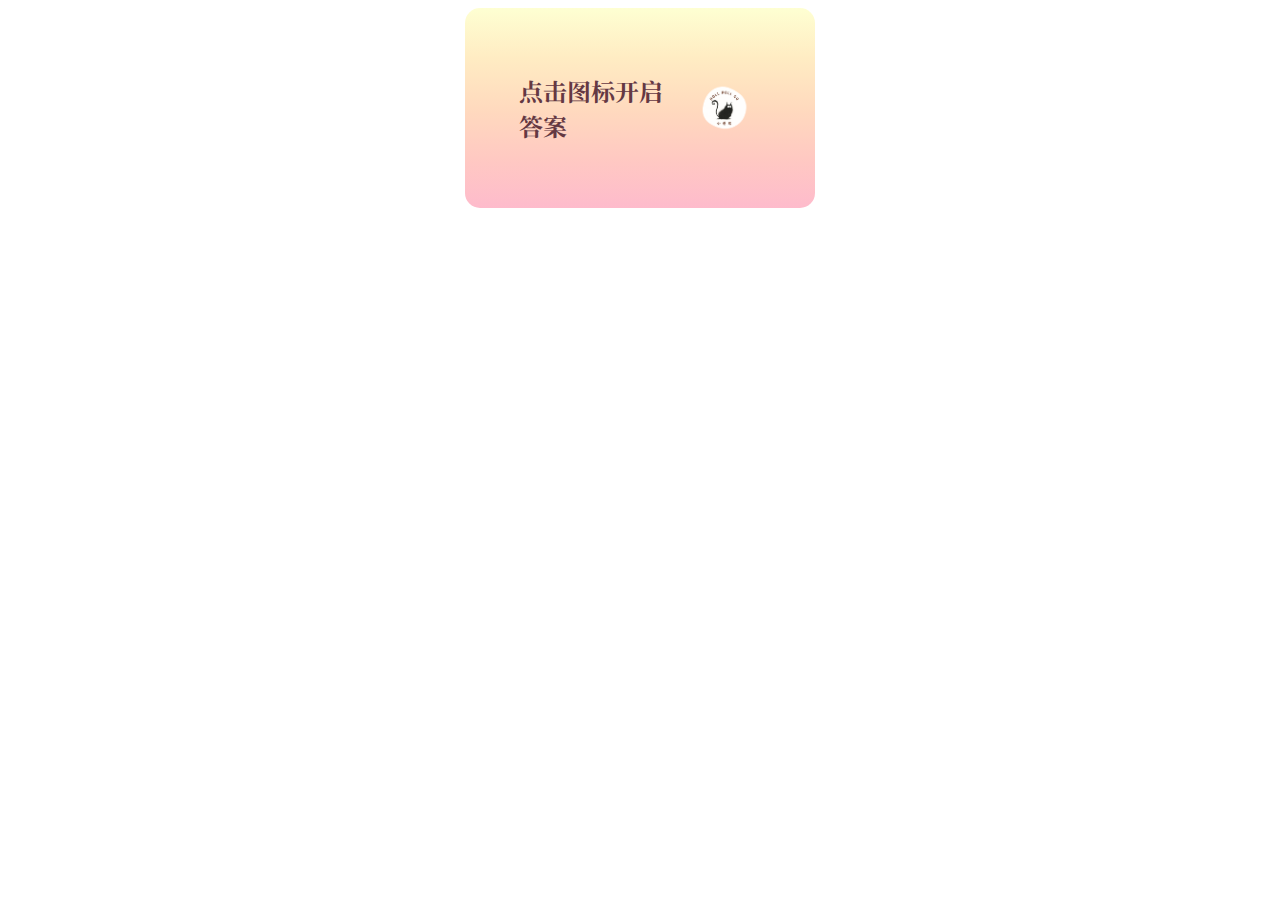
<file: answer_machine/index.html>
<html lang="en">
	<head>
		<meta charset="UTF-8" />
		<meta name="viewport" content="width=device-width, initial-scale=1.0" />
		<link rel="preconnect" href="https://fonts.googleapis.com" />
		<link rel="preconnect" href="https://fonts.gstatic.com" crossorigin />
		<link
			href="https://fonts.googleapis.com/css2?family=Noto+Serif+SC:wght@200..900&display=swap"
			rel="stylesheet"
		/>
		<link rel="stylesheet" href="style.css" />
		<title>Answers</title>
	</head>
	<body>
		<div class="container">
			<p id="overlay-text">点击图标开启答案</p>
			<p id="quote"></p>
			<button id="toggle-button">
				<img id="logo" src="../assets/logo.png" alt="rollrollgo" />
			</button>
		</div>
		<script src="script.js"></script>
	</body>
</html>
</file>
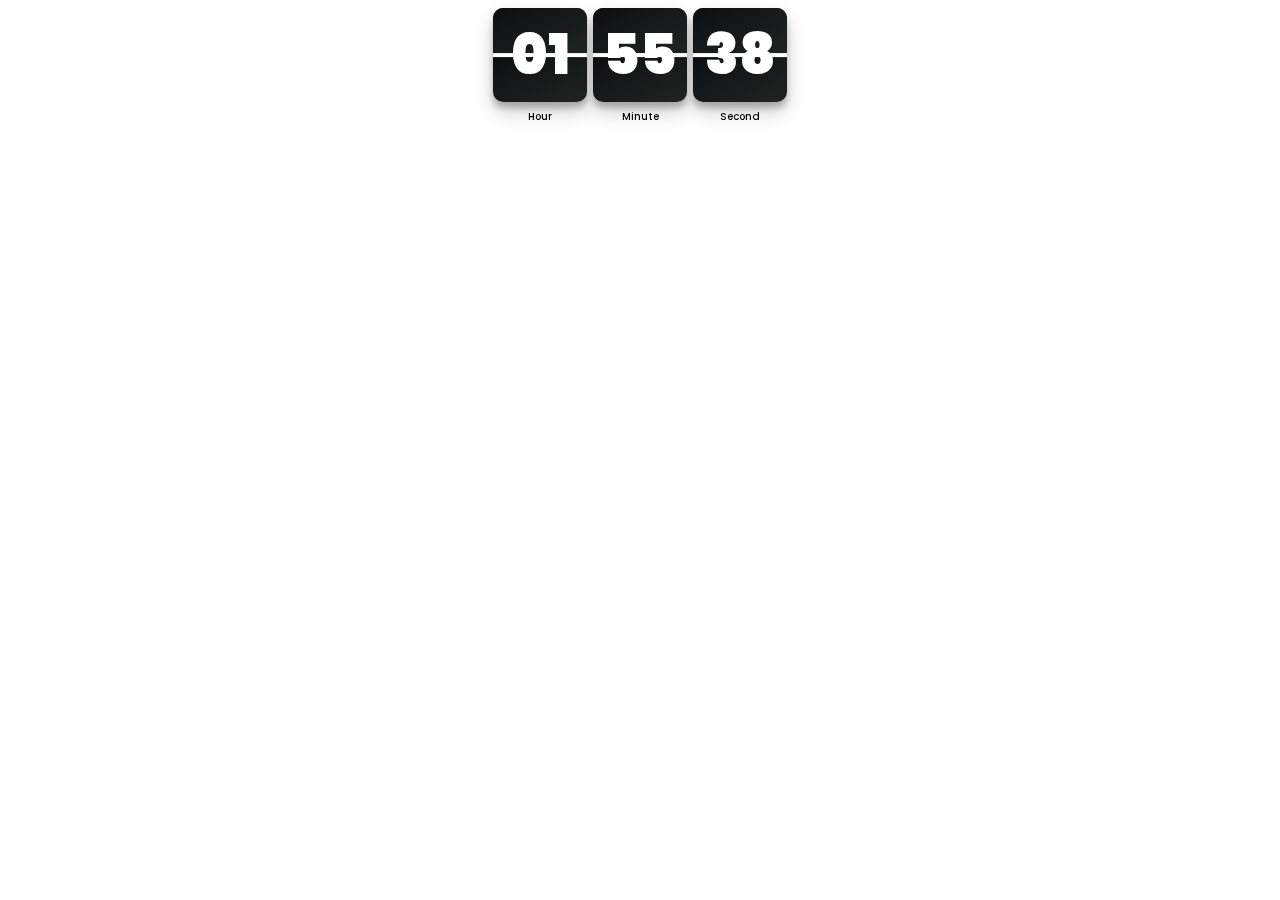
<file: flip-clock/index.html>
<html lang="en">
	<head>
		<meta charset="UTF-8" />
		<meta name="viewport" content="width=device-width, initial-scale=1.0" />
		<title>A Flip clock</title>
		<link rel="preconnect" href="https://fonts.googleapis.com" />
		<link rel="preconnect" href="https://fonts.gstatic.com" crossorigin />
		<link
			href="https://fonts.googleapis.com/css2?family=Poppins:ital,wght@0,100;0,200;0,300;0,400;0,500;0,600;0,700;0,800;0,900;1,100;1,200;1,300;1,400;1,500;1,600;1,700;1,800;1,900&display=swap"
			rel="stylesheet"
		/>
		<link rel="stylesheet" href="./style.css" />
	</head>
	<body>
		<div id="container">
			<div id="flip-clock">
				<!-- 每一个 #digit 为单张翻转卡片的底层 -->
				<!-- 在样式中，通过 ::before 和 ::after 来定义底层卡片的位置和大小 -->
				<!-- 通过 dataset 来定义 ::before 和  ::after 的值 -->
				<!-- 和 .card 共同构成翻转的效果 -->
				<div class="digit" id="hour">
					<!-- .card 负责通过 3D css 实现翻转效果  -->
					<div class="card">
						<div class="card-face card-face-front"></div>
						<div class="card-face card-face-back"></div>
					</div>
					<div class="text">Hour</div>
					<div class="digit-line"></div>
				</div>
				<div class="digit" id="minute">
					<div class="card">
						<div class="card-face card-face-front"></div>
						<div class="card-face card-face-back"></div>
					</div>
					<div class="text">Minute</div>
					<div class="digit-line"></div>
				</div>
				<div class="digit" id="second">
					<div class="card">
						<div class="card-face card-face-front"></div>
						<div class="card-face card-face-back"></div>
					</div>
					<div class="text">Second</div>
					<div class="digit-line"></div>
                                        <!-- <img id="logo" src="../assets/logo.png" alt="roll-roll-go logo" /> -->
				</div>
			</div>
		</div>
		<script src="./script.js"></script>
	</body>
</html>
</file>
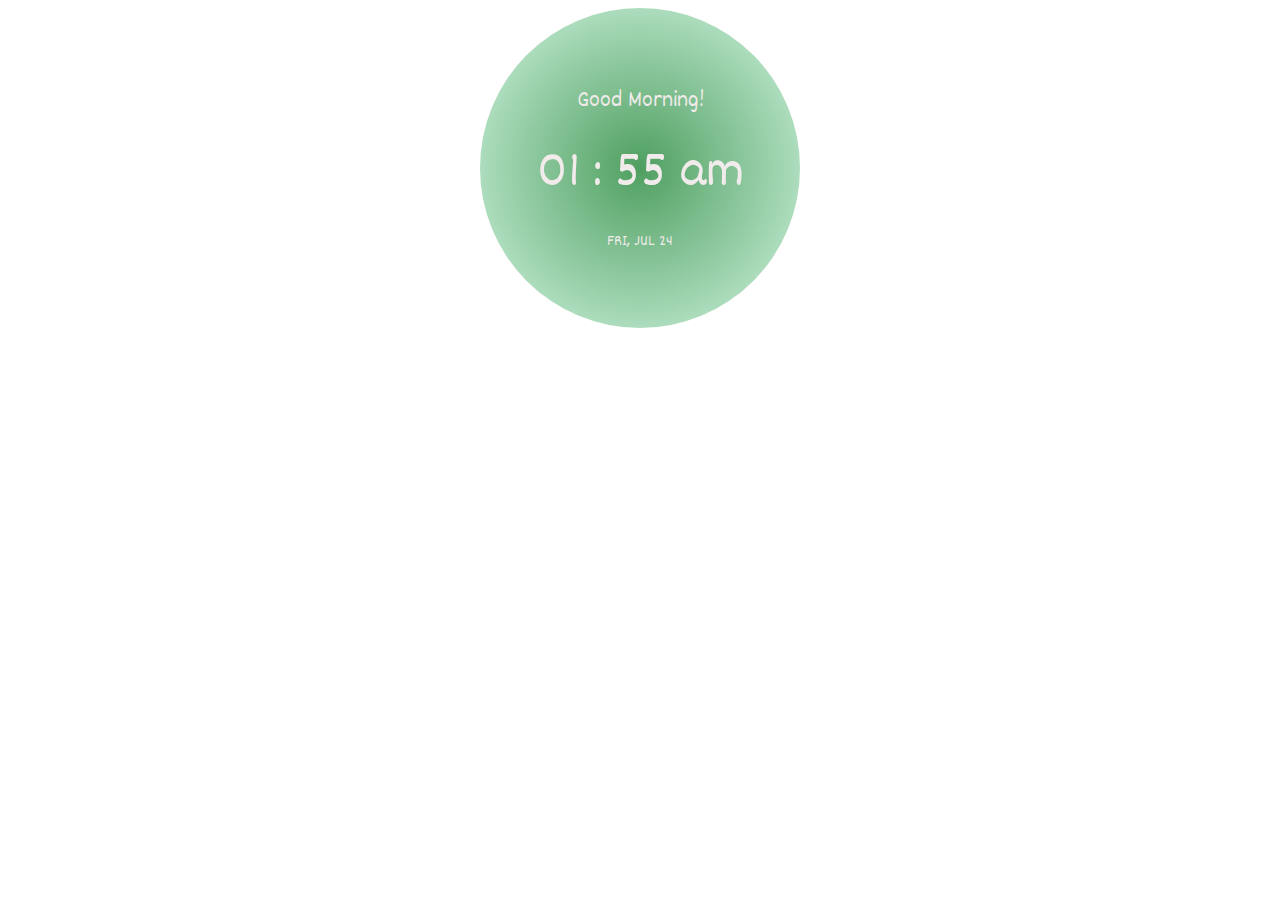
<file: gradient-clock/index.html>
<html lang="en">
	<head>
		<meta charset="UTF-8" />
		<meta name="viewport" content="width=device-width, initial-scale=1.0" />
		<title>Gradient Clock</title>

		<link rel="stylesheet" href="style.css" />
		<link rel="preconnect" href="https://fonts.googleapis.com" />
		<link rel="preconnect" href="https://fonts.gstatic.com" crossorigin />
		<link
			href="https://fonts.googleapis.com/css2?family=Dekko&family=Patrick+Hand&family=ZCOOL+KuaiLe&display=swap"
			rel="stylesheet"
		/>
	</head>
	<body>
		<div class="container">
			<div id="greeting"></div>

			<div id="time"></div>

			<div id="date"></div>
		</div>

		<script src="script.js"></script>
	</body>
</html>
</file>
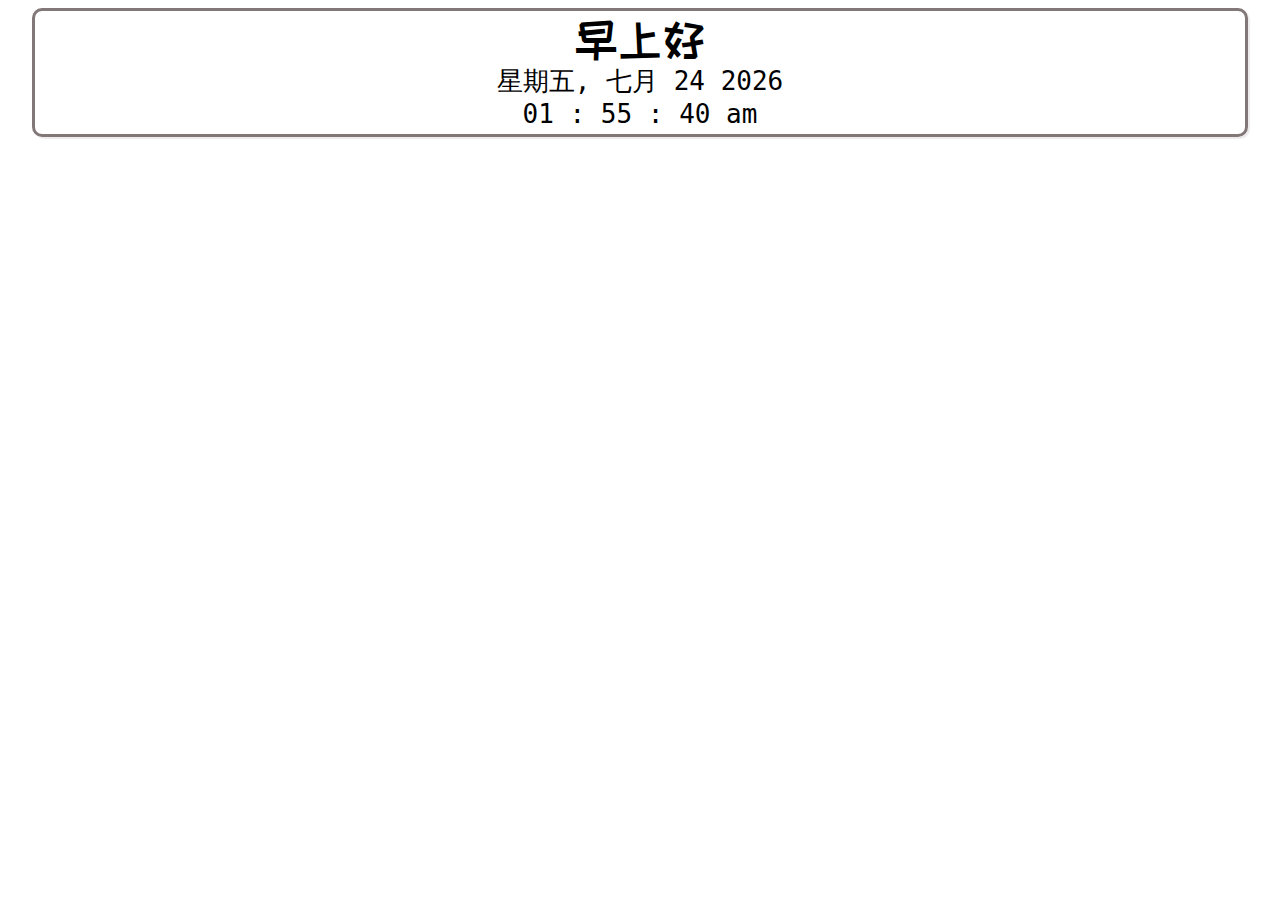
<file: greeting/index.html>
<html lang="en">
	<head>
		<meta charset="UTF-8" />
		<meta name="viewport" content="width=device-width, initial-scale=1.0" />
		<title>Greeting</title>
		<link rel="preconnect" href="https://fonts.googleapis.com" />
		<link rel="preconnect" href="https://fonts.gstatic.com" crossorigin />
		<link
			href="https://fonts.googleapis.com/css2?family=ZCOOL+KuaiLe&display=swap"
			rel="stylesheet"
		/>
		<link rel="stylesheet" href="style.css" />
	</head>
	<body>
		<div class="container>">
			<div class="widget">
				<div class="greet" id="greet"></div>
				<div class="date" id="date"></div>
				<div class="clock">
					<div class="time" id="hour"></div>
					<div class="colon">:</div>
					<div class="time" id="min"></div>
					<div class="colon">:</div>
					<div class="time" id="sec"></div>
				</div>
			</div>
		</div>
		<script src="script.js"></script>
	</body>
</html>
</file>
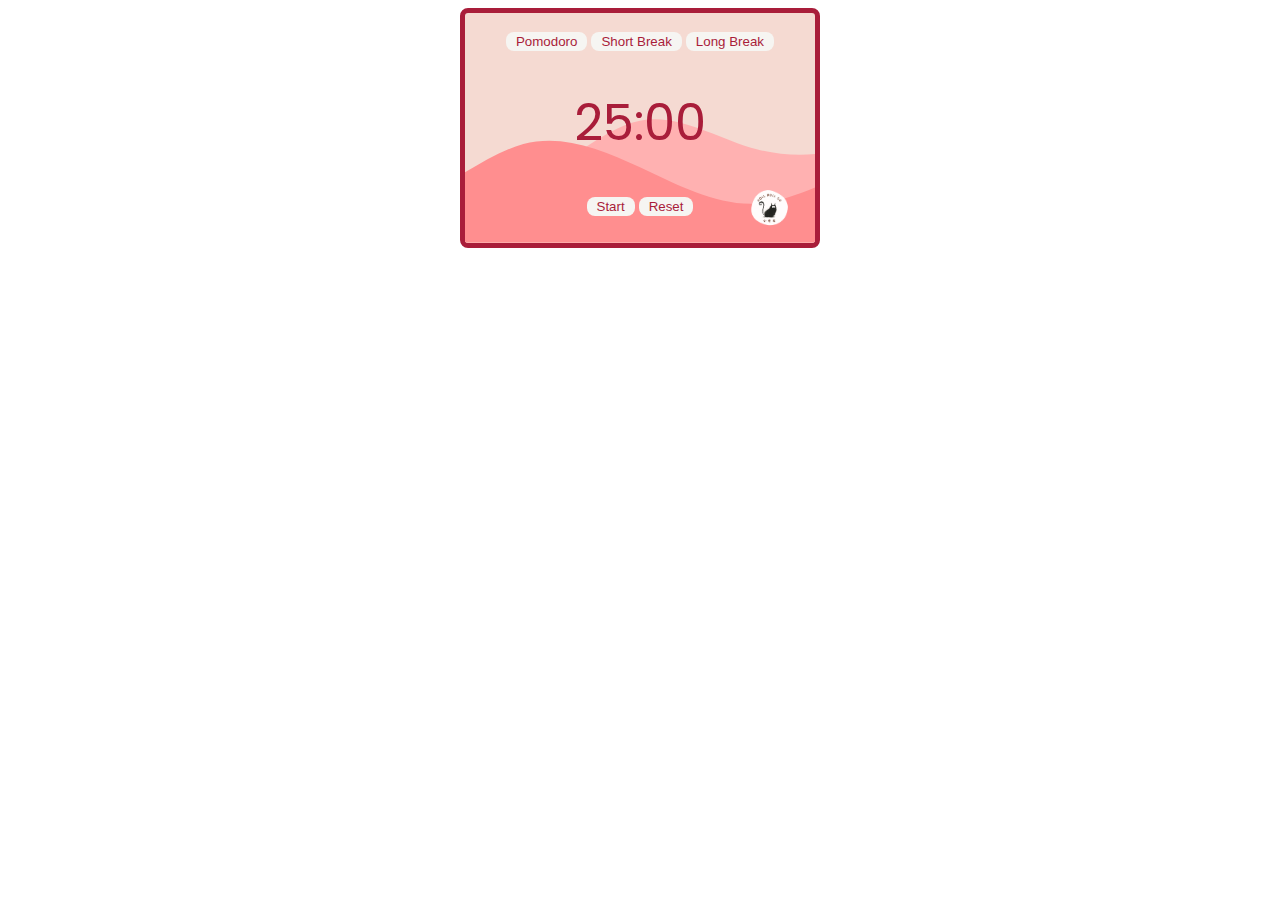
<file: pomodoro/index.html>
<html lang="en">
	<head>
		<meta charset="UTF-8" />
		<meta name="viewport" content="width=device-width, initial-scale=1.0" />
		<link rel="preconnect" href="https://fonts.googleapis.com" />
		<link rel="preconnect" href="https://fonts.gstatic.com" crossorigin />
		<link
			href="https://fonts.googleapis.com/css2?family=Poppins:ital,wght@0,100;0,200;0,300;0,400;0,500;0,600;0,700;0,800;0,900;1,100;1,200;1,300;1,400;1,500;1,600;1,700;1,800;1,900&display=swap"
			rel="stylesheet"
		/>
		<link rel="stylesheet" href="style.css" />
		<title>Pomodoro</title>
	</head>
	<body>
		<div class="container">
			<svg
				class="wave"
				xmlns="http://www.w3.org/2000/svg"
				viewBox="0 0 1440 320"
			>
				<path
					fill="#FFB1B1"
					fill-opacity="1"
					d="M0,64L40,74.7C80,85,160,107,240,138.7C320,171,400,213,480,192C560,171,640,85,720,69.3C800,53,880,107,960,128C1040,149,1120,139,1200,112C1280,85,1360,43,1400,21.3L1440,0L1440,320L1400,320C1360,320,1280,320,1200,320C1120,320,1040,320,960,320C880,320,800,320,720,320C640,320,560,320,480,320C400,320,320,320,240,320C160,320,80,320,40,320L0,320Z"
				></path>
			</svg>
			<svg
				class="wave"
				xmlns="http://www.w3.org/2000/svg"
				viewBox="0 0 1440 320"
			>
				<path
					fill="#FF8E8F"
					fill-opacity="1"
					d="M0,160L40,181.3C80,203,160,245,240,229.3C320,213,400,139,480,117.3C560,96,640,128,720,165.3C800,203,880,245,960,240C1040,235,1120,181,1200,165.3C1280,149,1360,171,1400,181.3L1440,192L1440,320L1400,320C1360,320,1280,320,1200,320C1120,320,1040,320,960,320C880,320,800,320,720,320C640,320,560,320,480,320C400,320,320,320,240,320C160,320,80,320,40,320L0,320Z"
				></path>
			</svg>
			<img id="logo" src="../assets/logo.png" alt="rollrollgo logo" />
			<div class="menu">
				<button class="button" id="menu_pomodoro">Pomodoro</button>
				<button class="button" id="menu_short_break">Short Break</button>
				<button class="button" id="menu_long_break">Long Break</button>
			</div>
			<div id="counter"></div>
			<div class="control">
				<button class="button" id="control_start">Start</button>
				<button class="button" id="control_reset">Reset</button>
			</div>
		</div>
		<script src="script.js"></script>
	</body>
</html>
</file>
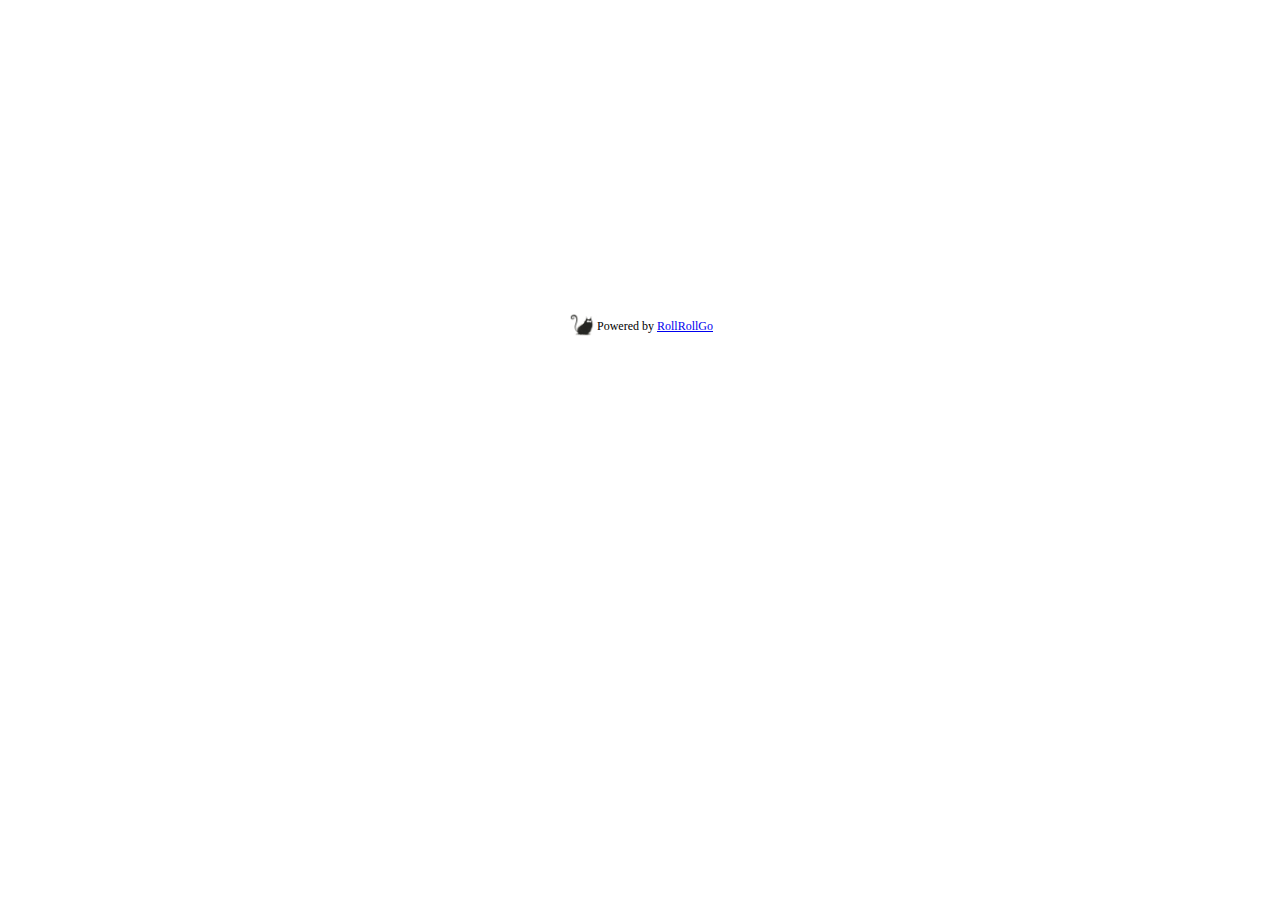
<file: progress-clock/index.html>
<!DOCTYPE html>
<html lang="en">
  <head>
    <meta charset="UTF-8" />
    <meta name="viewport" content="width=device-width, initial-scale=1.0" />
    <title>进度时钟</title>
    <link rel="stylesheet" href="style.css" />
  </head>
  <body>
    <div id="container">
      <div class="circle" id="year-progress">
        <div class="circle" id="month-progress">
          <div class="circle" id="week-progress">
            <div class="circle" id="day-progress">
              <div class="circle" id="clock">
                <div id="date"></div>
                <div id="time"></div>
                <div id="day"></div>
              </div>
            </div>
          </div>
        </div>
      </div>
      <div id="footer">
        <img id="logo" src="../assets/logo_figure.png" />
        <span id="info">
          Powered by
          <a
            href="https://www.notion.so/roll-roll-go/s-Home-1beed66eeff84a3cabc455bee81c7237"
            target="_blank"
          >
            RollRollGo
          </a>
        </span>
      </div>
    </div>
  </body>
  <script src="script.js"></script>
</html>
</file>
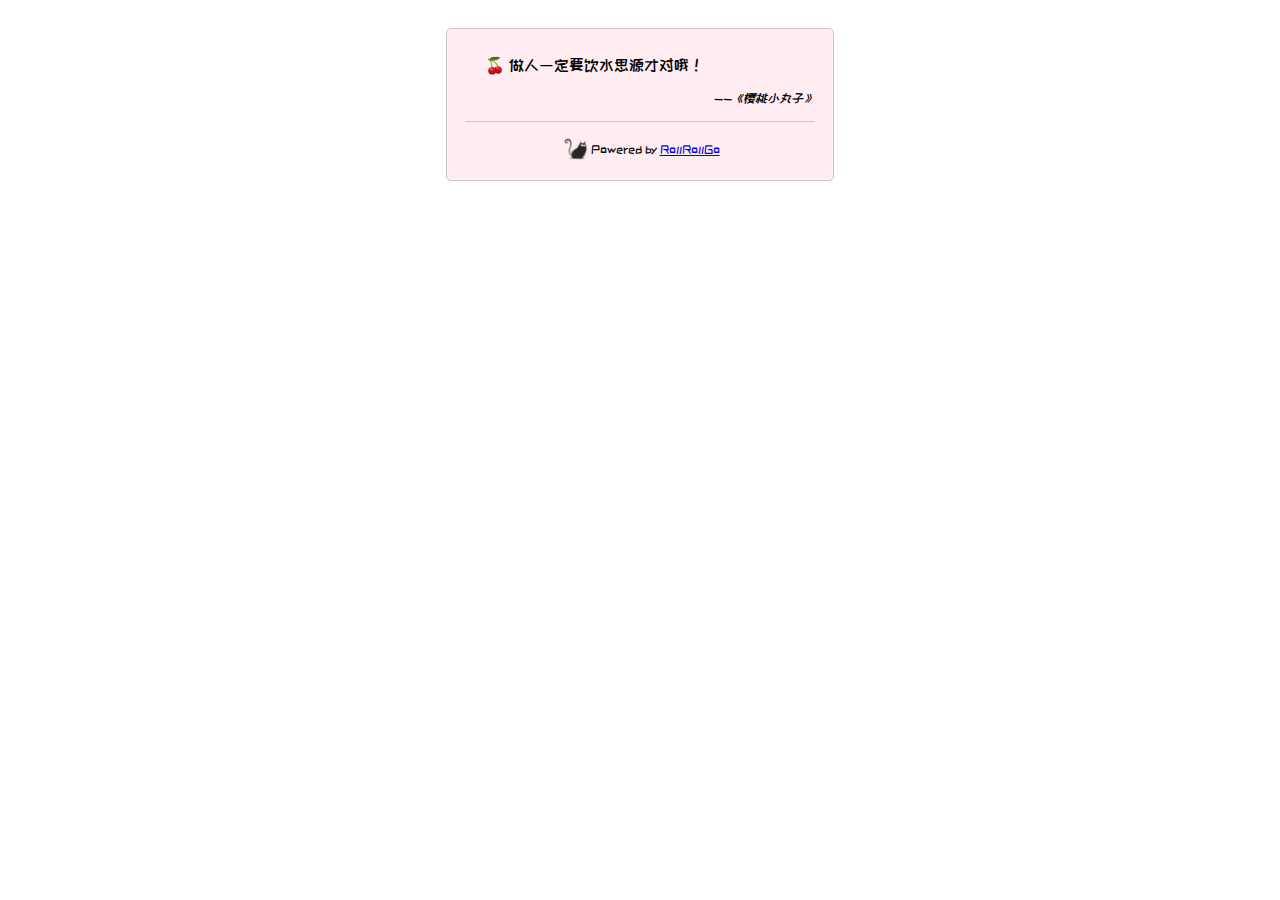
<file: quote_machine_of_Chibi_Maruko_chan/index.html>
<!DOCTYPE html>
<html lang="en">
  <head>
    <meta charset="UTF-8" />
    <meta name="viewport" content="width=device-width, initial-scale=1.0" />
    <link rel="preconnect" href="https://fonts.googleapis.com" />
    <link rel="preconnect" href="https://fonts.gstatic.com" crossorigin />
    <link
      href="https://fonts.googleapis.com/css2?family=Noto+Sans+JP:wght@100..900&family=ZCOOL+KuaiLe&family=ZCOOL+XiaoWei&display=swap"
      rel="stylesheet"
    />
    <title>樱桃小丸子语录</title>
    <link rel="stylesheet" href="style.css" />
  </head>
  <body>
    <div id="background">
      <div id="container">
        <div id="quote"></div>
        <div id="author">——《樱桃小丸子》</div>
        <div id="divider"></div>
        <div id="footer">
          <img id="logo" src="../assets/logo_figure.png" />
          <span id="info">
            Powered by
            <a
              href="https://www.notion.so/roll-roll-go/s-Home-1beed66eeff84a3cabc455bee81c7237"
              target="_blank"
            >
              RollRollGo
            </a>
          </span>
        </div>
      </div>
    </div>
    <script src="script.js"></script>
  </body>
</html>
</file>
<file: answer_machine/style.css>
body {
	display: flex;
	justify-content: center;
	align-items: flex-start;
	font: 700 1rem 'Noto Serif SC', serif;
}

.container {
	display: flex;
	align-items: center;
	justify-content: center;
	gap: 10px;
	width: 350px;
	min-width: 300px;
	height: 200px;
	min-height: 50px;
	border-radius: 15px;
	background: linear-gradient(
		to top,
		#febbcc,
		#ffc9c2,
		#ffdabe,
		#ffecc3,
		#feffd2
	);
}

#quote,
#overlay-text {
	color: #643843;
	font-size: 24px;
	max-width: 150px;
}

#logo {
	max-width: 60px;
}

#toggle-button {
	border: none;
	background: none;
	cursor: pointer;
	transition: transform 0.7s;
	color: #643843;
}

#toggle-button:hover {
	transform: rotate(360deg);
}
</file>
<file: flip-clock/style.css>
body {
	display: flex;
	flex-direction: column;
	justify-content: center;
	align-items: center;
	font: 900 normal 1rem 'Poppins', sans-serif;
}

#container {
	font-size: 55px;
	width: 300px;
}

#flip-clock {
	display: flex;
	perspective: 1000px;
	position: relative;
}

#logo {
	position: absolute;
	width: 15px;
	z-index: 1;
	bottom: 0;
	right: 0;
	margin: 5px;
}

.digit-line {
	position: absolute;
	width: 100%;
	height: 0.3vw;
	background: white;
	top: 50%;
	left: 0;
	transform: translateY(-50%);
	z-index: 2;
}

.digit {
	position: relative;
	width: 100px;
	aspect-ratio: 1;
	box-shadow: rgba(0, 0, 0, 0.19) 0px 10px 20px, rgba(0, 0, 0, 0.23) 0px 6px 6px;
	line-height: 0;
	margin: 0 3px;
}

.text {
	position: absolute;
	bottom: -15px;
	left: 50%;
	transform: translateX(-50%);
	font-size: 10px;
	font-weight: 500;
}

.digit::before,
.digit::after {
	position: absolute;
	z-index: 0;
	overflow: hidden;
	display: flex;
	justify-content: center;
	width: 100%;
	height: 50%;
}

.digit::before {
	/* 使用方法链接：https://css-tricks.com/css-attr-function-got-nothin-custom-properties/ */
	content: attr(data-digit-before);
	bottom: 0;
	align-items: flex-start;
}

.digit::after {
	content: attr(data-digit-after);
	top: 0;
	align-items: flex-end;
}

.card {
	position: absolute;
	z-index: 1;
	width: 100%;
	height: 50%;
	transform-style: preserve-3d;
	transform-origin: bottom;
	transform: rotateX(0);
	transition: transform 0.7s ease-in-out;
}

.card.flipped {
	transform: rotateX(-180deg);
}

.card-face {
	position: absolute;
	display: flex;
	justify-content: center;
	width: 100%;
	height: 100%;
	overflow: hidden;
	backface-visibility: hidden;
}

.card-face-front {
	align-items: flex-end;
}

.card-face-back {
	align-items: flex-start;
	transform: rotateX(-180deg);
}

.digit,
.digit::before,
.digit::after,
.card,
.card-face {
	border-radius: 10px;
}

.digit::before,
.digit::after,
.card-face-front,
.card-face-back {
	background-image: linear-gradient(
		to right bottom,
		#0c0d0e,
		#121415,
		#17191a,
		#1c1f1e,
		#222422
	);
	color: white;
}

.digit::before,
.card-face-back {
	border-top-left-radius: 0;
	border-top-right-radius: 0;
	border-top: none;
}

.digit::after,
.card-face-front {
	border-bottom-left-radius: 0;
	border-bottom-right-radius: 0;
	border-bottom: none;
}
</file>
<file: gradient-clock/style.css>
body {
	display: flex;
	justify-content: center;
	font: 400 normal 1rem 'Dekko', cursive;
}

.container {
	color: #f1ebeb;
	width: 90vw;
	height: 90vw;
	max-width: 20em;
	max-height: 20em;
	border-radius: 50%;
	display: flex;
	flex-direction: column;
	justify-content: center;
	align-items: center;
	gap: 1rem;
	background-image: radial-gradient(
		circle,
		#4f9f60,
		#70b581,
		#90caa1,
		#b2e0c2,
		#d6f5e2
	);
}

.container:hover {
	background-image: url('../assets/logo.png');
	background-size: contain;
}

.container:hover #greeting,
.container:hover #time,
.container:hover #date {
	display: none;
}

#time {
	font-size: 3.5rem;
}

#greeting {
	font-size: 1.5rem;
}

@media (max-width: 300px) {
	html {
		font-size: 6px;
	}
}

@media (max-width: 100px) {
	html {
		font-size: 3px;
	}
}
</file>
<file: greeting/style.css>
body {
	font-family: 'ZCOOL KuaiLe', sans-serif;
	font-weight: 400;
	font-style: normal;
}
.widget {
	padding: 5px;
	color: #000000;
	display: flex;
	justify-content: center;
	align-items: center;
	flex-direction: column;
	max-width: 95%;
	margin: auto;
	border: 3px solid #837878;
	border-radius: 10px;
	box-shadow: 2px 2px 1px 0px #eeecec;
}
.greet {
	font-size: 3em;
}
.date {
	font-family: monospace;
	font-size: 2em;
}
.clock {
	font-family: monospace;
	font-size: 2em;
}
.time {
	display: inline-block;
	min-width: 20px;
}
.colon {
	font-size: 1em;
	display: inline-block;
}
</file>
<file: pomodoro/style.css>
:root {
	--primary-color: #a91d3a;
	--secondary-color: #f6f5f2;
	--background-color: #f5dad2;
	--border-radius: 8px;
	--padding: 15px 0;
	--button-padding: 2px 10px;
	--counter-font-size: 50px;
	--wave-width: 200%;
}

body {
	display: flex;
	justify-content: center;
	align-items: flex-start;
	font: 400 normal 1rem 'Poppins', sans-serif;
}

.container {
	display: flex;
	flex-direction: column;
	align-items: center;
	border: 5px solid var(--primary-color);
	border-radius: var(--border-radius);
	width: 350px;
	min-width: 300px;
	height: 200px;
	min-height: 50px;
	padding: var(--padding);
	background-color: var(--background-color);
	position: relative;
	overflow: hidden;
}

.button {
	border: none;
	border-radius: var(--border-radius);
	padding: var(--button-padding);
	background-color: var(--secondary-color);
	color: var(--primary-color);
}

.menu,
.control {
	z-index: 1;
}

#counter {
	padding: 2rem 0;
	color: var(--primary-color);
	font-size: var(--counter-font-size);
	z-index: 1;
}

#logo {
	width: 50px;
	position: absolute;
	bottom: 10px;
	right: 20px;
}

.wave {
	z-index: 0;
	position: absolute;
	width: var(--wave-width);
	bottom: 0;
}

.wave-active {
	animation: waveAnimation 8s linear infinite;
}

@keyframes waveAnimation {
	0%,
	100% {
		transform: translateX(0);
	}
	50% {
		transform: translateX(-20%);
	}
}
</file>
<file: progress-clock/style.css>
body {
  display: flex;
  justify-content: center;
  font-size: 14px;
}

#container,
.circle,
#footer {
  display: flex;
  justify-content: center;
  align-items: center;
}

#container {
  width: 100%;
  max-width: 300px;
  min-width: 220px;
  aspect-ratio: 1;
  flex-direction: column;
}

.circle {
  aspect-ratio: 1;
  border-radius: 50%;
}

.circle:not(.circle#year-progress) {
  width: calc(100% - 30px);
  border: 5px solid #ffffff;
}

.circle#year-progress {
  width: 100%;
}

.circle#clock {
  flex-direction: column;
  background-color: #ffffff;
  color: #224c5d;
}

#time {
  font-size: 24px;
  line-height: 32px;
}

#day {
  font-size: 16px;
}

#footer img {
  width: 30px;
  height: 30px;
}

#info {
  margin-top: 6px;
  font-size: 12px;
}
</file>
<file: quote_machine_of_Chibi_Maruko_chan/style.css>
body {
  font-family: "ZCOOL KuaiLe", sans-serif;
  font-weight: 400;
  font-style: normal;
}

#background {
  display: flex;
  justify-content: center;
  align-items: center;
  padding: 20px;
}

#container {
  font-size: 16px;
  background-color: #FFEDF2;

  max-width: 350px;
  min-width: 160px;
  width: 100%;
  padding: 24px 18px 18px;
  line-height: 1.5em;

  border: 1px solid #D2C3C7;
  border-radius: 5px;
}

#quote {
  margin: 0 20px;
}

#author {
  text-align: right;
  font-style: italic;
  font-size: 13px;
  margin-top: 10px;
}

#divider {
  height: 1px;
  margin: 10px 0px;
  background-color: #C9C9C9;
}

#footer {
  width: 100%;
  display: flex;
  justify-content: center;
  align-items: center;
  font-size: 12px;
}

#logo {
  width: 30px;
  height: 30px;
}

#info {
  margin-bottom: -4px;
}
</file>
